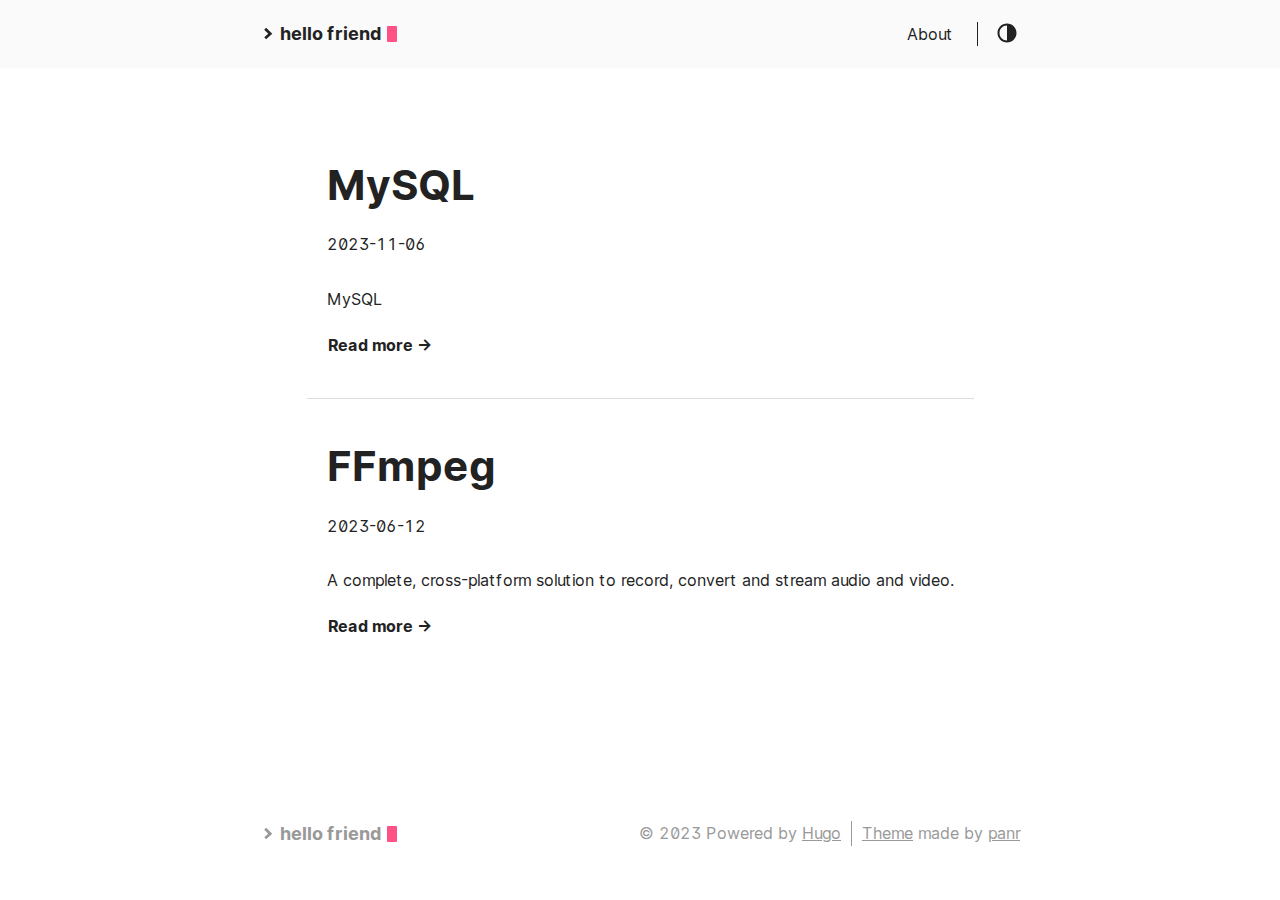
<file: index.html>
<!doctype html><html lang=en>
<head>
<meta name=generator content="Hugo 0.92.2">
<title>
Time Flies
</title>
<meta charset=utf-8>
<meta name=viewport content="width=device-width,initial-scale=1">
<meta name=description content>
<meta name=keywords content>
<meta name=robots content="noodp">
<link rel=canonical href=https://blog.kinton.cloud/>
<link rel=stylesheet href=/css/style.css>
<link rel=stylesheet href=https://blog.kinton.cloud/style.css>
<link rel=apple-touch-icon-precomposed sizes=144x144 href=https://blog.kinton.cloud/img/apple-touch-icon-144-precomposed.png>
<link rel="shortcut icon" href=https://blog.kinton.cloud/img/favicon.png>
<link href=/fonts/Inter-Italic.woff2 rel=preload type=font/woff2 as=font crossorigin>
<link href=/fonts/Inter-Regular.woff2 rel=preload type=font/woff2 as=font crossorigin>
<link href=/fonts/Inter-Medium.woff2 rel=preload type=font/woff2 as=font crossorigin>
<link href=/fonts/Inter-MediumItalic.woff2 rel=preload type=font/woff2 as=font crossorigin>
<link href=/fonts/Inter-Bold.woff2 rel=preload type=font/woff2 as=font crossorigin>
<link href=/fonts/Inter-BoldItalic.woff2 rel=preload type=font/woff2 as=font crossorigin>
<link href=/fonts/LXGWNeoZhiSongCHS.woff2 rel=preload type=font/woff2 as=font crossorigin>
<meta name=twitter:card content="summary">
<meta name=twitter:title content="Time Flies">
<meta name=twitter:description content>
<meta property="og:title" content="Time Flies">
<meta property="og:description" content>
<meta property="og:type" content="website">
<meta property="og:url" content="https://blog.kinton.cloud/">
<link rel=alternate type=application/rss+xml href=/index.xml title="Time Flies">
<link rel=stylesheet href=https://cdn.plyr.io/3.7.8/plyr.css>
</head>
<body>
<div class=container>
<header class=header>
<span class=header__inner>
<a href=https://blog.kinton.cloud class=logo style=text-decoration:none>
<span class=logo__mark><svg xmlns="http://www.w3.org/2000/svg" class="greater-icon" viewBox="0 0 44 44"><path fill="none" d="M15 8l14.729 14.382L15 35.367"/></svg>
</span>
<span class=logo__text>hello friend</span>
<span class=logo__cursor></span>
</a>
<span class=header__right>
<nav class=menu>
<ul class="menu__inner menu__inner--desktop">
<li><a href=/about/>About</a></li>
</ul>
<ul class="menu__inner menu__inner--mobile">
<li><a href=/about/>About</a></li>
</ul>
</nav>
<span class=menu-trigger><svg xmlns="http://www.w3.org/2000/svg" viewBox="0 0 24 24"><path d="M0 0h24v24H0z" fill="none"/><path d="M3 18h18v-2H3v2zm0-5h18v-2H3v2zm0-7v2h18V6H3z"/></svg>
</span>
<span class=theme-toggle><svg class="theme-toggler" width="24" height="24" viewBox="0 0 48 48" fill="none" xmlns="http://www.w3.org/2000/svg"><path d="M22 41c10.4934.0 19-8.5066 19-19C41 11.5066 32.4934 3 22 3 11.5066 3 3 11.5066 3 22s8.5066 19 19 19zM7 22C7 13.7157 13.7157 7 22 7V37C13.7157 37 7 30.2843 7 22z"/></svg>
</span>
</span>
</span>
</header>
<div class=content>
<div class=posts>
<article class="post on-list">
<h1 class=post-title><a href=https://blog.kinton.cloud/posts/mysql/>MySQL</a></h1>
<div class=post-meta>
<time class=post-date>
2023-11-06
</time>
</div>
<div class=post-content>
MySQL
</div>
<div><a class="read-more button" href=/posts/mysql/>Read more →</a></div>
</article>
<article class="post on-list">
<h1 class=post-title><a href=https://blog.kinton.cloud/posts/ffmpeg/>FFmpeg</a></h1>
<div class=post-meta>
<time class=post-date>
2023-06-12
</time>
</div>
<div class=post-content>
A complete, cross-platform solution to record, convert and stream audio and video.
</div>
<div><a class="read-more button" href=/posts/ffmpeg/>Read more →</a></div>
</article>
<div class=pagination>
<div class=pagination__buttons>
</div>
</div>
</div>
</div>
<footer class=footer>
<div class=footer__inner>
<a href=https://blog.kinton.cloud class=logo style=text-decoration:none>
<span class=logo__mark><svg xmlns="http://www.w3.org/2000/svg" class="greater-icon" viewBox="0 0 44 44"><path fill="none" d="M15 8l14.729 14.382L15 35.367"/></svg>
</span>
<span class=logo__text>hello friend</span>
<span class=logo__cursor></span>
</a>
<div class=copyright>
<span>© 2023 Powered by <a href=https://gohugo.io target=_blank rel=noopener>Hugo</a></span>
<span><a href=https://github.com/panr/hugo-theme-hello-friend target=_blank>Theme</a> made by <a href=https://github.com/panr target=_blank>panr</a></span>
</div>
</div>
</footer>
<script type=text/javascript src=/bundle.min.js></script>
<script src=https://cdn.plyr.io/3.7.8/plyr.js></script>
<script>const player=Plyr.setup('.js-player')</script>
</div>
</body>
</html>
</file>
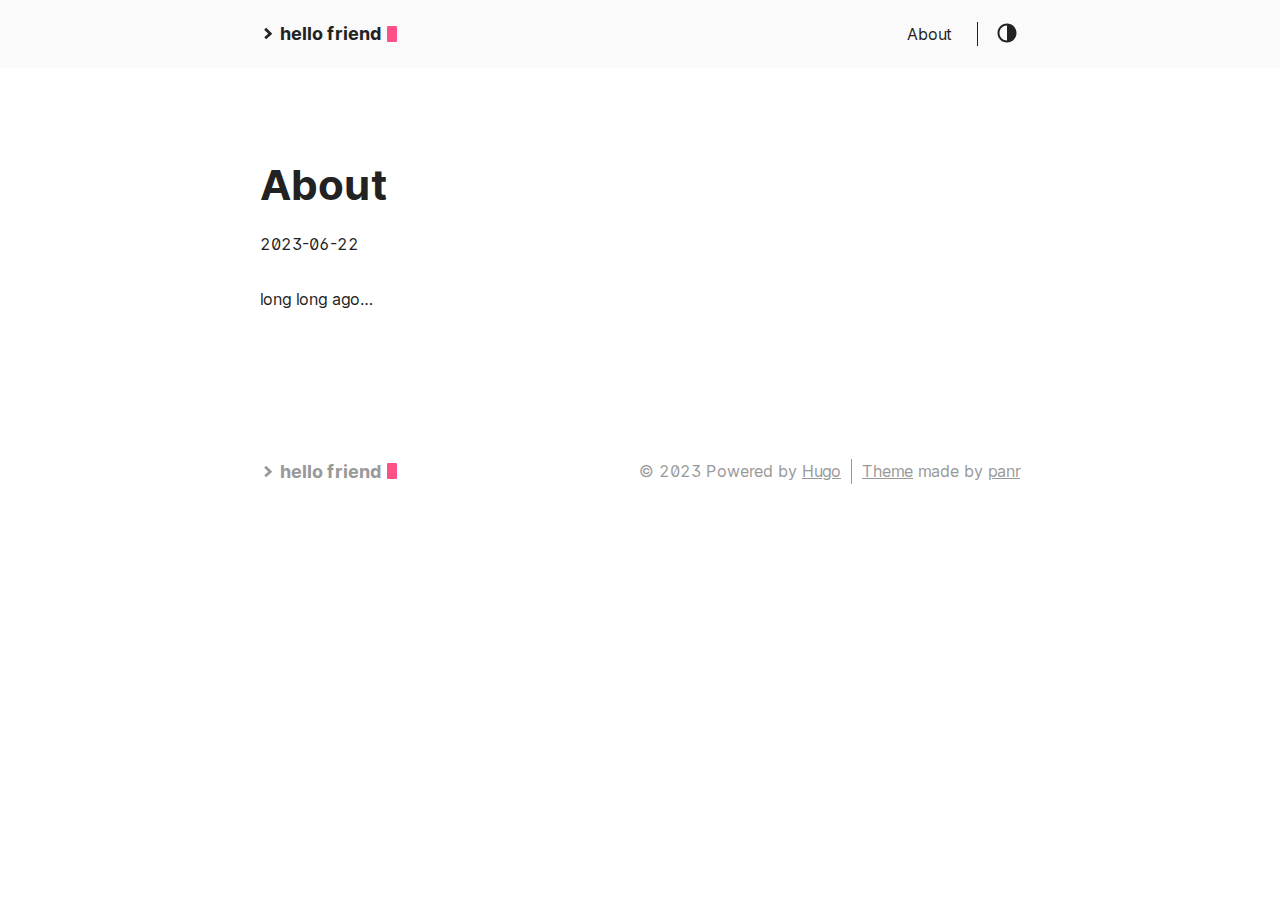
<file: about/index.html>
<!doctype html><html lang=en>
<head>
<title>
About ::
Time Flies
</title>
<meta charset=utf-8>
<meta name=viewport content="width=device-width,initial-scale=1">
<meta name=description content="long long ago&amp;hellip;">
<meta name=keywords content>
<meta name=robots content="noodp">
<link rel=canonical href=https://blog.kinton.cloud/about/>
<link rel=stylesheet href=/css/style.css>
<link rel=stylesheet href=https://blog.kinton.cloud/style.css>
<link rel=apple-touch-icon-precomposed sizes=144x144 href=https://blog.kinton.cloud/img/apple-touch-icon-144-precomposed.png>
<link rel="shortcut icon" href=https://blog.kinton.cloud/img/favicon.png>
<link href=/fonts/Inter-Italic.woff2 rel=preload type=font/woff2 as=font crossorigin>
<link href=/fonts/Inter-Regular.woff2 rel=preload type=font/woff2 as=font crossorigin>
<link href=/fonts/Inter-Medium.woff2 rel=preload type=font/woff2 as=font crossorigin>
<link href=/fonts/Inter-MediumItalic.woff2 rel=preload type=font/woff2 as=font crossorigin>
<link href=/fonts/Inter-Bold.woff2 rel=preload type=font/woff2 as=font crossorigin>
<link href=/fonts/Inter-BoldItalic.woff2 rel=preload type=font/woff2 as=font crossorigin>
<link href=/fonts/LXGWNeoZhiSongCHS.woff2 rel=preload type=font/woff2 as=font crossorigin>
<meta name=twitter:card content="summary">
<meta name=twitter:title content="About">
<meta name=twitter:description content="long long ago&mldr;">
<meta property="og:title" content="About">
<meta property="og:description" content="long long ago&mldr;">
<meta property="og:type" content="article">
<meta property="og:url" content="https://blog.kinton.cloud/about/"><meta property="article:section" content>
<meta property="article:published_time" content="2023-06-22T02:15:30+08:00">
<meta property="article:modified_time" content="2023-06-22T02:15:30+08:00">
<link rel=stylesheet href=https://cdn.plyr.io/3.7.8/plyr.css>
</head>
<body>
<div class=container>
<header class=header>
<span class=header__inner>
<a href=https://blog.kinton.cloud class=logo style=text-decoration:none>
<span class=logo__mark><svg xmlns="http://www.w3.org/2000/svg" class="greater-icon" viewBox="0 0 44 44"><path fill="none" d="M15 8l14.729 14.382L15 35.367"/></svg>
</span>
<span class=logo__text>hello friend</span>
<span class=logo__cursor></span>
</a>
<span class=header__right>
<nav class=menu>
<ul class="menu__inner menu__inner--desktop">
<li><a href=/about/>About</a></li>
</ul>
<ul class="menu__inner menu__inner--mobile">
<li><a href=/about/>About</a></li>
</ul>
</nav>
<span class=menu-trigger><svg xmlns="http://www.w3.org/2000/svg" viewBox="0 0 24 24"><path d="M0 0h24v24H0z" fill="none"/><path d="M3 18h18v-2H3v2zm0-5h18v-2H3v2zm0-7v2h18V6H3z"/></svg>
</span>
<span class=theme-toggle><svg class="theme-toggler" width="24" height="24" viewBox="0 0 48 48" fill="none" xmlns="http://www.w3.org/2000/svg"><path d="M22 41c10.4934.0 19-8.5066 19-19C41 11.5066 32.4934 3 22 3 11.5066 3 3 11.5066 3 22s8.5066 19 19 19zM7 22C7 13.7157 13.7157 7 22 7V37C13.7157 37 7 30.2843 7 22z"/></svg>
</span>
</span>
</span>
</header>
<div class=content>
<article class=post>
<h1 class=post-title>About</h1>
<div class=post-meta>
<time class=post-date>
2023-06-22
</time>
</div>
<div class=post-content>
<p>long long ago&mldr;</p>
</div>
</article>
</div>
<footer class=footer>
<div class=footer__inner>
<a href=https://blog.kinton.cloud class=logo style=text-decoration:none>
<span class=logo__mark><svg xmlns="http://www.w3.org/2000/svg" class="greater-icon" viewBox="0 0 44 44"><path fill="none" d="M15 8l14.729 14.382L15 35.367"/></svg>
</span>
<span class=logo__text>hello friend</span>
<span class=logo__cursor></span>
</a>
<div class=copyright>
<span>© 2023 Powered by <a href=https://gohugo.io target=_blank rel=noopener>Hugo</a></span>
<span><a href=https://github.com/panr/hugo-theme-hello-friend target=_blank>Theme</a> made by <a href=https://github.com/panr target=_blank>panr</a></span>
</div>
</div>
</footer>
<script type=text/javascript src=/bundle.min.js></script>
<script src=https://cdn.plyr.io/3.7.8/plyr.js></script>
<script>const player=Plyr.setup('.js-player')</script>
</div>
</body>
</html>
</file>
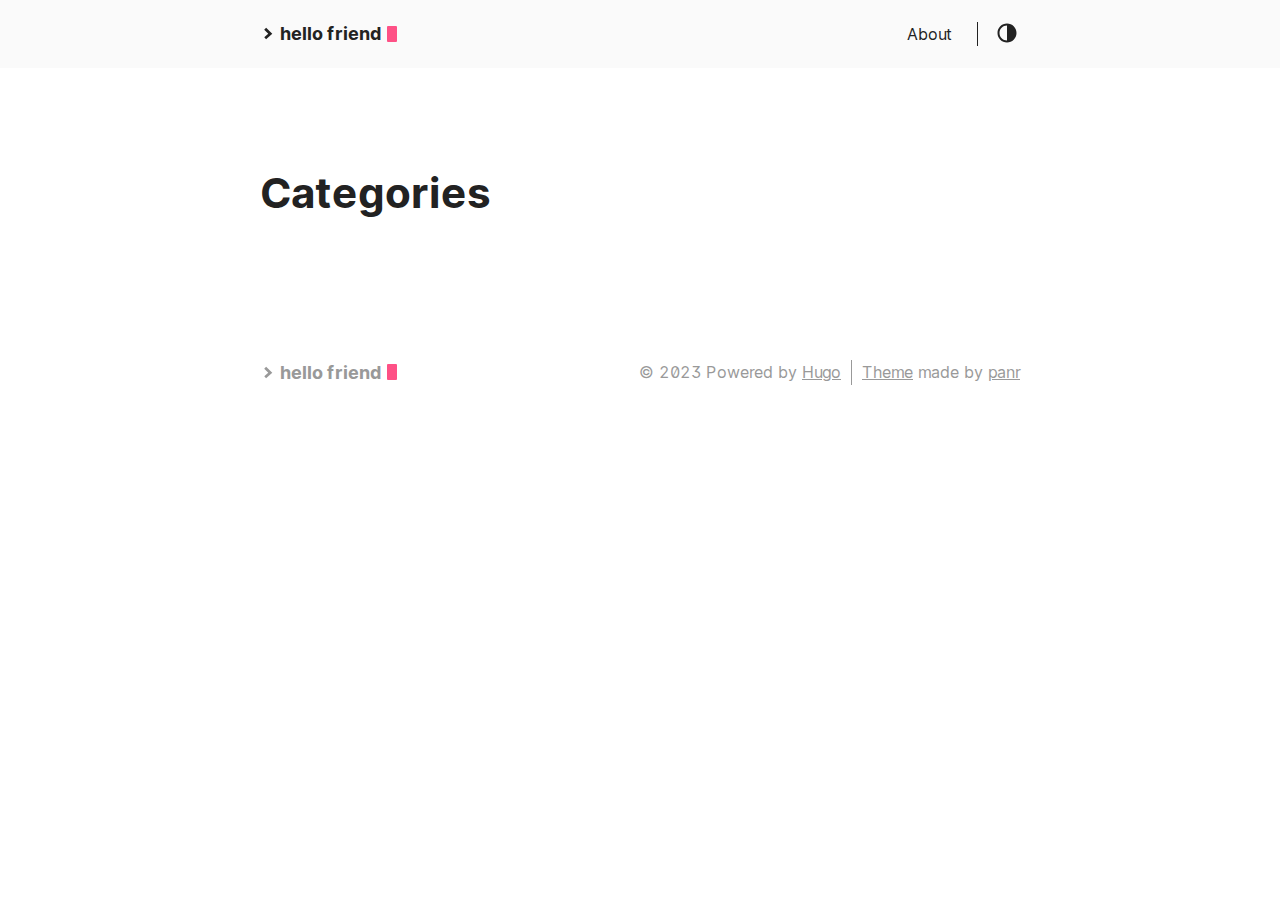
<file: categories/index.html>
<!doctype html><html lang=en>
<head>
<title>
Categories ::
Time Flies
</title>
<meta charset=utf-8>
<meta name=viewport content="width=device-width,initial-scale=1">
<meta name=description content>
<meta name=keywords content>
<meta name=robots content="noodp">
<link rel=canonical href=https://blog.kinton.cloud/categories/>
<link rel=stylesheet href=/css/style.css>
<link rel=stylesheet href=https://blog.kinton.cloud/style.css>
<link rel=apple-touch-icon-precomposed sizes=144x144 href=https://blog.kinton.cloud/img/apple-touch-icon-144-precomposed.png>
<link rel="shortcut icon" href=https://blog.kinton.cloud/img/favicon.png>
<link href=/fonts/Inter-Italic.woff2 rel=preload type=font/woff2 as=font crossorigin>
<link href=/fonts/Inter-Regular.woff2 rel=preload type=font/woff2 as=font crossorigin>
<link href=/fonts/Inter-Medium.woff2 rel=preload type=font/woff2 as=font crossorigin>
<link href=/fonts/Inter-MediumItalic.woff2 rel=preload type=font/woff2 as=font crossorigin>
<link href=/fonts/Inter-Bold.woff2 rel=preload type=font/woff2 as=font crossorigin>
<link href=/fonts/Inter-BoldItalic.woff2 rel=preload type=font/woff2 as=font crossorigin>
<link href=/fonts/LXGWNeoZhiSongCHS.woff2 rel=preload type=font/woff2 as=font crossorigin>
<meta name=twitter:card content="summary">
<meta name=twitter:title content="Categories">
<meta name=twitter:description content>
<meta property="og:title" content="Categories">
<meta property="og:description" content>
<meta property="og:type" content="website">
<meta property="og:url" content="https://blog.kinton.cloud/categories/">
<link rel=alternate type=application/rss+xml href=/categories/index.xml title="Time Flies">
<link rel=stylesheet href=https://cdn.plyr.io/3.7.8/plyr.css>
</head>
<body>
<div class=container>
<header class=header>
<span class=header__inner>
<a href=https://blog.kinton.cloud class=logo style=text-decoration:none>
<span class=logo__mark><svg xmlns="http://www.w3.org/2000/svg" class="greater-icon" viewBox="0 0 44 44"><path fill="none" d="M15 8l14.729 14.382L15 35.367"/></svg>
</span>
<span class=logo__text>hello friend</span>
<span class=logo__cursor></span>
</a>
<span class=header__right>
<nav class=menu>
<ul class="menu__inner menu__inner--desktop">
<li><a href=/about/>About</a></li>
</ul>
<ul class="menu__inner menu__inner--mobile">
<li><a href=/about/>About</a></li>
</ul>
</nav>
<span class=menu-trigger><svg xmlns="http://www.w3.org/2000/svg" viewBox="0 0 24 24"><path d="M0 0h24v24H0z" fill="none"/><path d="M3 18h18v-2H3v2zm0-5h18v-2H3v2zm0-7v2h18V6H3z"/></svg>
</span>
<span class=theme-toggle><svg class="theme-toggler" width="24" height="24" viewBox="0 0 48 48" fill="none" xmlns="http://www.w3.org/2000/svg"><path d="M22 41c10.4934.0 19-8.5066 19-19C41 11.5066 32.4934 3 22 3 11.5066 3 3 11.5066 3 22s8.5066 19 19 19zM7 22C7 13.7157 13.7157 7 22 7V37C13.7157 37 7 30.2843 7 22z"/></svg>
</span>
</span>
</span>
</header>
<div class=content>
<div class=terms>
<h1>Categories</h1>
<ul class=terms__list>
</ul>
</div>
</div>
<footer class=footer>
<div class=footer__inner>
<a href=https://blog.kinton.cloud class=logo style=text-decoration:none>
<span class=logo__mark><svg xmlns="http://www.w3.org/2000/svg" class="greater-icon" viewBox="0 0 44 44"><path fill="none" d="M15 8l14.729 14.382L15 35.367"/></svg>
</span>
<span class=logo__text>hello friend</span>
<span class=logo__cursor></span>
</a>
<div class=copyright>
<span>© 2023 Powered by <a href=https://gohugo.io target=_blank rel=noopener>Hugo</a></span>
<span><a href=https://github.com/panr/hugo-theme-hello-friend target=_blank>Theme</a> made by <a href=https://github.com/panr target=_blank>panr</a></span>
</div>
</div>
</footer>
<script type=text/javascript src=/bundle.min.js></script>
<script src=https://cdn.plyr.io/3.7.8/plyr.js></script>
<script>const player=Plyr.setup('.js-player')</script>
</div>
</body>
</html>
</file>
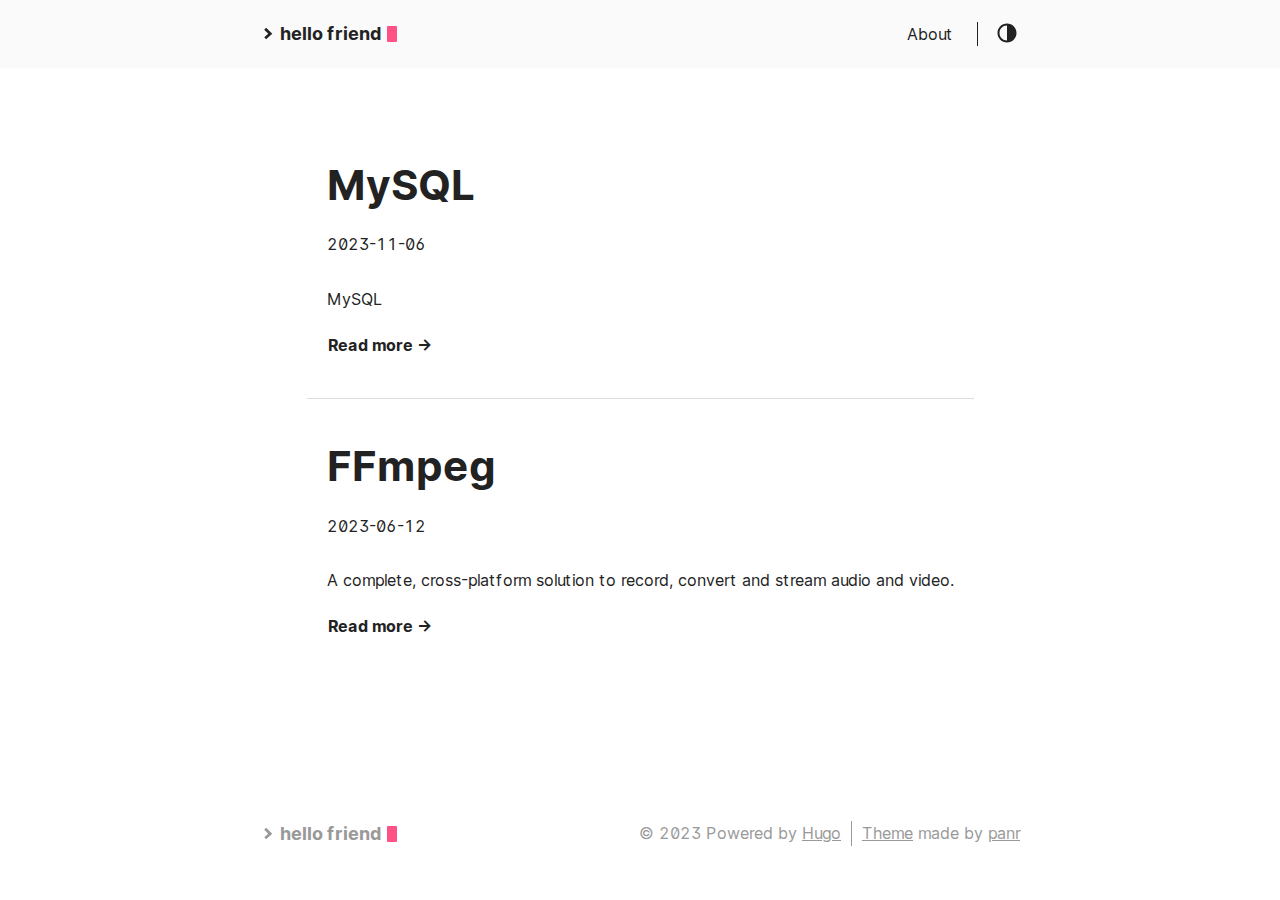
<file: posts/index.html>
<!doctype html><html lang=en>
<head>
<title>
Posts ::
Time Flies
</title>
<meta charset=utf-8>
<meta name=viewport content="width=device-width,initial-scale=1">
<meta name=description content>
<meta name=keywords content>
<meta name=robots content="noodp">
<link rel=canonical href=https://blog.kinton.cloud/posts/>
<link rel=stylesheet href=/css/style.css>
<link rel=stylesheet href=https://blog.kinton.cloud/style.css>
<link rel=apple-touch-icon-precomposed sizes=144x144 href=https://blog.kinton.cloud/img/apple-touch-icon-144-precomposed.png>
<link rel="shortcut icon" href=https://blog.kinton.cloud/img/favicon.png>
<link href=/fonts/Inter-Italic.woff2 rel=preload type=font/woff2 as=font crossorigin>
<link href=/fonts/Inter-Regular.woff2 rel=preload type=font/woff2 as=font crossorigin>
<link href=/fonts/Inter-Medium.woff2 rel=preload type=font/woff2 as=font crossorigin>
<link href=/fonts/Inter-MediumItalic.woff2 rel=preload type=font/woff2 as=font crossorigin>
<link href=/fonts/Inter-Bold.woff2 rel=preload type=font/woff2 as=font crossorigin>
<link href=/fonts/Inter-BoldItalic.woff2 rel=preload type=font/woff2 as=font crossorigin>
<link href=/fonts/LXGWNeoZhiSongCHS.woff2 rel=preload type=font/woff2 as=font crossorigin>
<meta name=twitter:card content="summary">
<meta name=twitter:title content="Posts">
<meta name=twitter:description content>
<meta property="og:title" content="Posts">
<meta property="og:description" content>
<meta property="og:type" content="website">
<meta property="og:url" content="https://blog.kinton.cloud/posts/">
<link rel=alternate type=application/rss+xml href=/posts/index.xml title="Time Flies">
<link rel=stylesheet href=https://cdn.plyr.io/3.7.8/plyr.css>
</head>
<body>
<div class=container>
<header class=header>
<span class=header__inner>
<a href=https://blog.kinton.cloud class=logo style=text-decoration:none>
<span class=logo__mark><svg xmlns="http://www.w3.org/2000/svg" class="greater-icon" viewBox="0 0 44 44"><path fill="none" d="M15 8l14.729 14.382L15 35.367"/></svg>
</span>
<span class=logo__text>hello friend</span>
<span class=logo__cursor></span>
</a>
<span class=header__right>
<nav class=menu>
<ul class="menu__inner menu__inner--desktop">
<li><a href=/about/>About</a></li>
</ul>
<ul class="menu__inner menu__inner--mobile">
<li><a href=/about/>About</a></li>
</ul>
</nav>
<span class=menu-trigger><svg xmlns="http://www.w3.org/2000/svg" viewBox="0 0 24 24"><path d="M0 0h24v24H0z" fill="none"/><path d="M3 18h18v-2H3v2zm0-5h18v-2H3v2zm0-7v2h18V6H3z"/></svg>
</span>
<span class=theme-toggle><svg class="theme-toggler" width="24" height="24" viewBox="0 0 48 48" fill="none" xmlns="http://www.w3.org/2000/svg"><path d="M22 41c10.4934.0 19-8.5066 19-19C41 11.5066 32.4934 3 22 3 11.5066 3 3 11.5066 3 22s8.5066 19 19 19zM7 22C7 13.7157 13.7157 7 22 7V37C13.7157 37 7 30.2843 7 22z"/></svg>
</span>
</span>
</span>
</header>
<div class=content>
<div class=posts>
<article class="post on-list">
<h1 class=post-title><a href=https://blog.kinton.cloud/posts/mysql/>MySQL</a></h1>
<div class=post-meta>
<time class=post-date>
2023-11-06
</time>
</div>
<div class=post-content>
MySQL
</div>
<div>
<a class="read-more button" href=/posts/mysql/>Read more →</a>
</div>
</article>
<article class="post on-list">
<h1 class=post-title><a href=https://blog.kinton.cloud/posts/ffmpeg/>FFmpeg</a></h1>
<div class=post-meta>
<time class=post-date>
2023-06-12
</time>
</div>
<div class=post-content>
A complete, cross-platform solution to record, convert and stream audio and video.
</div>
<div>
<a class="read-more button" href=/posts/ffmpeg/>Read more →</a>
</div>
</article>
<div class=pagination>
<div class=pagination__buttons>
</div>
</div>
</div>
</div>
<footer class=footer>
<div class=footer__inner>
<a href=https://blog.kinton.cloud class=logo style=text-decoration:none>
<span class=logo__mark><svg xmlns="http://www.w3.org/2000/svg" class="greater-icon" viewBox="0 0 44 44"><path fill="none" d="M15 8l14.729 14.382L15 35.367"/></svg>
</span>
<span class=logo__text>hello friend</span>
<span class=logo__cursor></span>
</a>
<div class=copyright>
<span>© 2023 Powered by <a href=https://gohugo.io target=_blank rel=noopener>Hugo</a></span>
<span><a href=https://github.com/panr/hugo-theme-hello-friend target=_blank>Theme</a> made by <a href=https://github.com/panr target=_blank>panr</a></span>
</div>
</div>
</footer>
<script type=text/javascript src=/bundle.min.js></script>
<script src=https://cdn.plyr.io/3.7.8/plyr.js></script>
<script>const player=Plyr.setup('.js-player')</script>
</div>
</body>
</html>
</file>
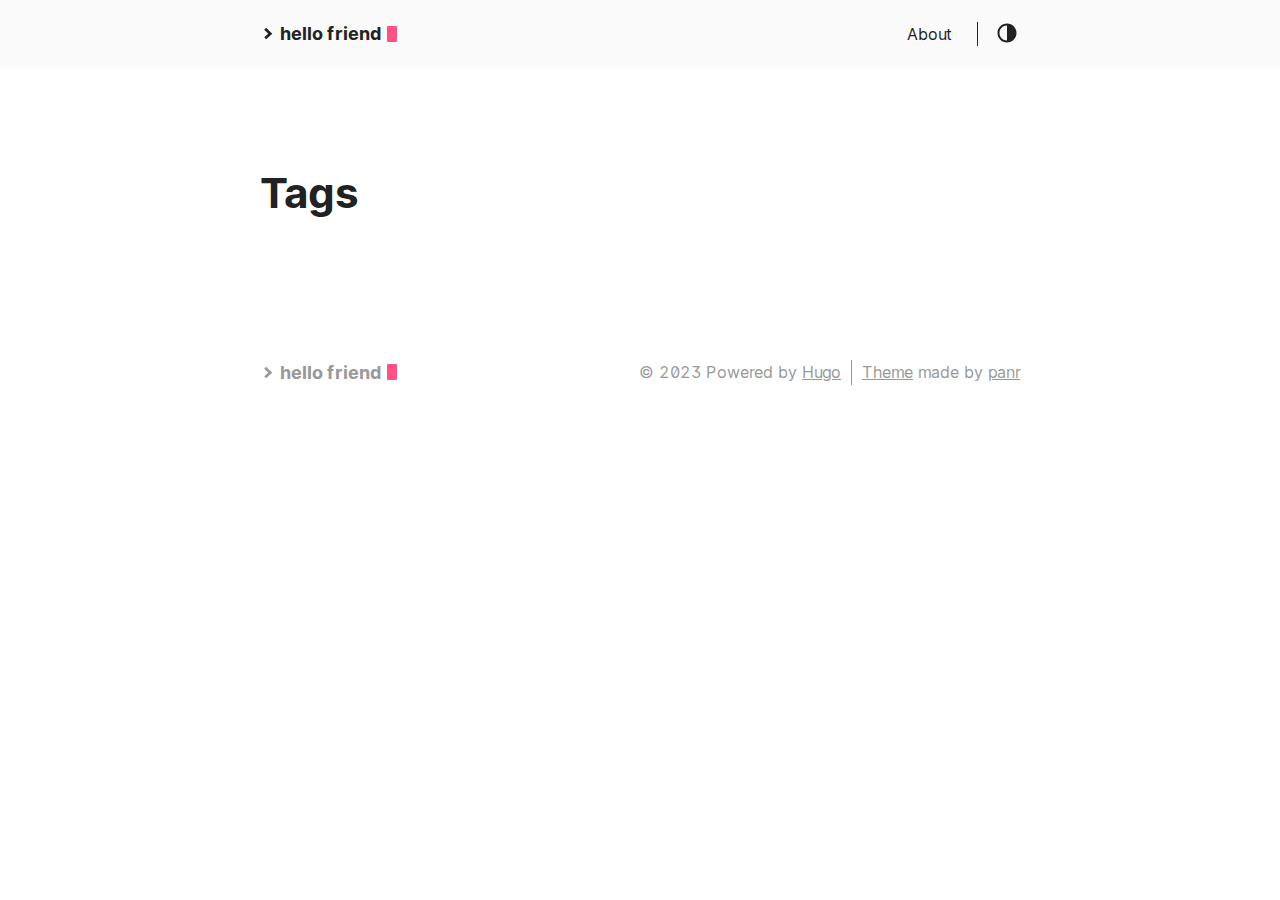
<file: tags/index.html>
<!doctype html><html lang=en>
<head>
<title>
Tags ::
Time Flies
</title>
<meta charset=utf-8>
<meta name=viewport content="width=device-width,initial-scale=1">
<meta name=description content>
<meta name=keywords content>
<meta name=robots content="noodp">
<link rel=canonical href=https://blog.kinton.cloud/tags/>
<link rel=stylesheet href=/css/style.css>
<link rel=stylesheet href=https://blog.kinton.cloud/style.css>
<link rel=apple-touch-icon-precomposed sizes=144x144 href=https://blog.kinton.cloud/img/apple-touch-icon-144-precomposed.png>
<link rel="shortcut icon" href=https://blog.kinton.cloud/img/favicon.png>
<link href=/fonts/Inter-Italic.woff2 rel=preload type=font/woff2 as=font crossorigin>
<link href=/fonts/Inter-Regular.woff2 rel=preload type=font/woff2 as=font crossorigin>
<link href=/fonts/Inter-Medium.woff2 rel=preload type=font/woff2 as=font crossorigin>
<link href=/fonts/Inter-MediumItalic.woff2 rel=preload type=font/woff2 as=font crossorigin>
<link href=/fonts/Inter-Bold.woff2 rel=preload type=font/woff2 as=font crossorigin>
<link href=/fonts/Inter-BoldItalic.woff2 rel=preload type=font/woff2 as=font crossorigin>
<link href=/fonts/LXGWNeoZhiSongCHS.woff2 rel=preload type=font/woff2 as=font crossorigin>
<meta name=twitter:card content="summary">
<meta name=twitter:title content="Tags">
<meta name=twitter:description content>
<meta property="og:title" content="Tags">
<meta property="og:description" content>
<meta property="og:type" content="website">
<meta property="og:url" content="https://blog.kinton.cloud/tags/">
<link rel=alternate type=application/rss+xml href=/tags/index.xml title="Time Flies">
<link rel=stylesheet href=https://cdn.plyr.io/3.7.8/plyr.css>
</head>
<body>
<div class=container>
<header class=header>
<span class=header__inner>
<a href=https://blog.kinton.cloud class=logo style=text-decoration:none>
<span class=logo__mark><svg xmlns="http://www.w3.org/2000/svg" class="greater-icon" viewBox="0 0 44 44"><path fill="none" d="M15 8l14.729 14.382L15 35.367"/></svg>
</span>
<span class=logo__text>hello friend</span>
<span class=logo__cursor></span>
</a>
<span class=header__right>
<nav class=menu>
<ul class="menu__inner menu__inner--desktop">
<li><a href=/about/>About</a></li>
</ul>
<ul class="menu__inner menu__inner--mobile">
<li><a href=/about/>About</a></li>
</ul>
</nav>
<span class=menu-trigger><svg xmlns="http://www.w3.org/2000/svg" viewBox="0 0 24 24"><path d="M0 0h24v24H0z" fill="none"/><path d="M3 18h18v-2H3v2zm0-5h18v-2H3v2zm0-7v2h18V6H3z"/></svg>
</span>
<span class=theme-toggle><svg class="theme-toggler" width="24" height="24" viewBox="0 0 48 48" fill="none" xmlns="http://www.w3.org/2000/svg"><path d="M22 41c10.4934.0 19-8.5066 19-19C41 11.5066 32.4934 3 22 3 11.5066 3 3 11.5066 3 22s8.5066 19 19 19zM7 22C7 13.7157 13.7157 7 22 7V37C13.7157 37 7 30.2843 7 22z"/></svg>
</span>
</span>
</span>
</header>
<div class=content>
<div class=terms>
<h1>Tags</h1>
<ul class=terms__list>
</ul>
</div>
</div>
<footer class=footer>
<div class=footer__inner>
<a href=https://blog.kinton.cloud class=logo style=text-decoration:none>
<span class=logo__mark><svg xmlns="http://www.w3.org/2000/svg" class="greater-icon" viewBox="0 0 44 44"><path fill="none" d="M15 8l14.729 14.382L15 35.367"/></svg>
</span>
<span class=logo__text>hello friend</span>
<span class=logo__cursor></span>
</a>
<div class=copyright>
<span>© 2023 Powered by <a href=https://gohugo.io target=_blank rel=noopener>Hugo</a></span>
<span><a href=https://github.com/panr/hugo-theme-hello-friend target=_blank>Theme</a> made by <a href=https://github.com/panr target=_blank>panr</a></span>
</div>
</div>
</footer>
<script type=text/javascript src=/bundle.min.js></script>
<script src=https://cdn.plyr.io/3.7.8/plyr.js></script>
<script>const player=Plyr.setup('.js-player')</script>
</div>
</body>
</html>
</file>
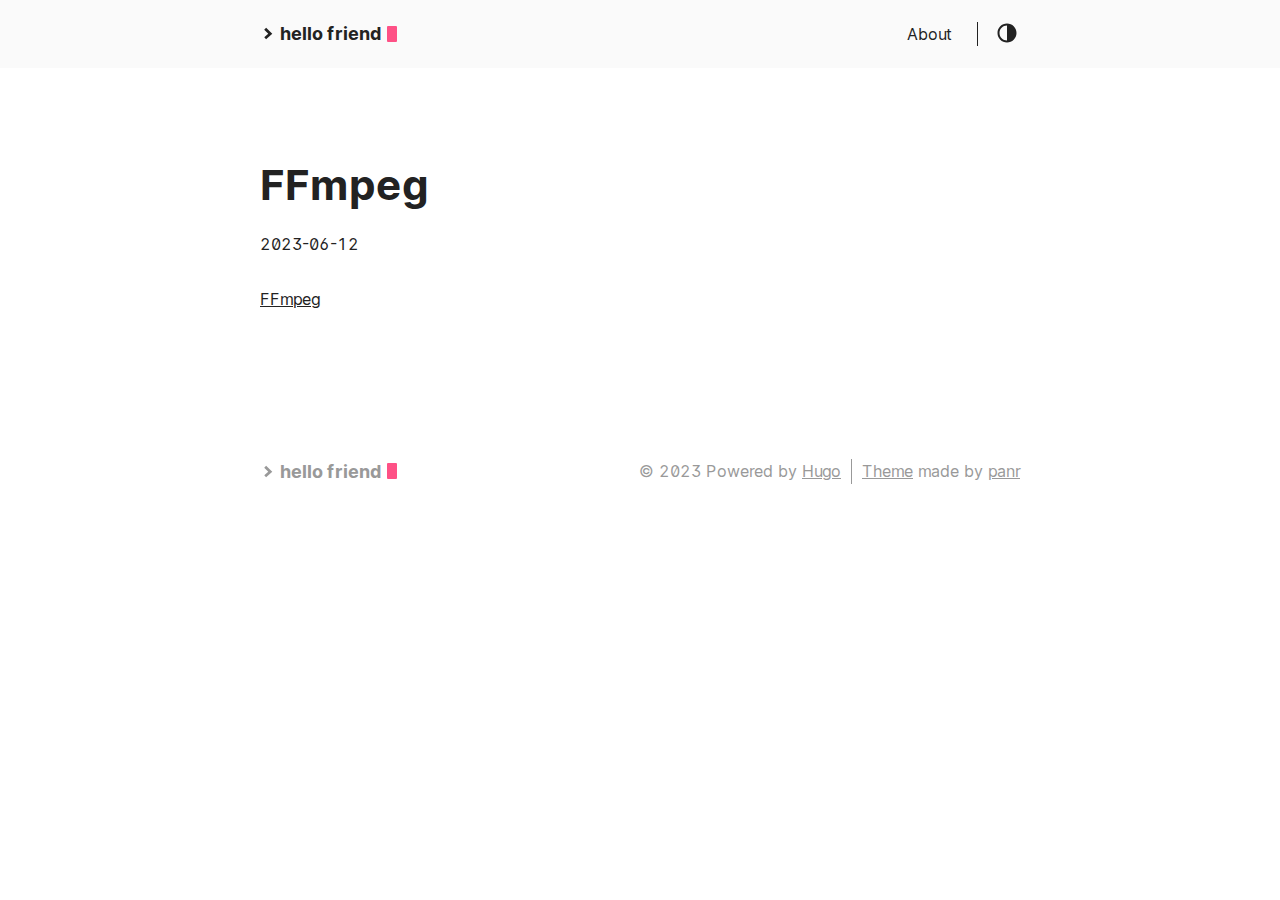
<file: posts/ffmpeg/index.html>
<!doctype html><html lang=en>
<head>
<title>
FFmpeg ::
Time Flies
</title>
<meta charset=utf-8>
<meta name=viewport content="width=device-width,initial-scale=1">
<meta name=description content="FFmpeg">
<meta name=keywords content>
<meta name=robots content="noodp">
<link rel=canonical href=https://blog.kinton.cloud/posts/ffmpeg/>
<link rel=stylesheet href=/css/style.css>
<link rel=stylesheet href=https://blog.kinton.cloud/style.css>
<link rel=apple-touch-icon-precomposed sizes=144x144 href=https://blog.kinton.cloud/img/apple-touch-icon-144-precomposed.png>
<link rel="shortcut icon" href=https://blog.kinton.cloud/img/favicon.png>
<link href=/fonts/Inter-Italic.woff2 rel=preload type=font/woff2 as=font crossorigin>
<link href=/fonts/Inter-Regular.woff2 rel=preload type=font/woff2 as=font crossorigin>
<link href=/fonts/Inter-Medium.woff2 rel=preload type=font/woff2 as=font crossorigin>
<link href=/fonts/Inter-MediumItalic.woff2 rel=preload type=font/woff2 as=font crossorigin>
<link href=/fonts/Inter-Bold.woff2 rel=preload type=font/woff2 as=font crossorigin>
<link href=/fonts/Inter-BoldItalic.woff2 rel=preload type=font/woff2 as=font crossorigin>
<link href=/fonts/LXGWNeoZhiSongCHS.woff2 rel=preload type=font/woff2 as=font crossorigin>
<meta name=twitter:card content="summary">
<meta name=twitter:title content="FFmpeg">
<meta name=twitter:description content="A complete, cross-platform solution to record, convert and stream audio and video.">
<meta property="og:title" content="FFmpeg">
<meta property="og:description" content="A complete, cross-platform solution to record, convert and stream audio and video.">
<meta property="og:type" content="article">
<meta property="og:url" content="https://blog.kinton.cloud/posts/ffmpeg/"><meta property="article:section" content="posts">
<meta property="article:published_time" content="2023-06-12T17:08:46+08:00">
<meta property="article:modified_time" content="2023-06-12T17:08:46+08:00">
<link rel=stylesheet href=https://cdn.plyr.io/3.7.8/plyr.css>
</head>
<body>
<div class=container>
<header class=header>
<span class=header__inner>
<a href=https://blog.kinton.cloud class=logo style=text-decoration:none>
<span class=logo__mark><svg xmlns="http://www.w3.org/2000/svg" class="greater-icon" viewBox="0 0 44 44"><path fill="none" d="M15 8l14.729 14.382L15 35.367"/></svg>
</span>
<span class=logo__text>hello friend</span>
<span class=logo__cursor></span>
</a>
<span class=header__right>
<nav class=menu>
<ul class="menu__inner menu__inner--desktop">
<li><a href=/about/>About</a></li>
</ul>
<ul class="menu__inner menu__inner--mobile">
<li><a href=/about/>About</a></li>
</ul>
</nav>
<span class=menu-trigger><svg xmlns="http://www.w3.org/2000/svg" viewBox="0 0 24 24"><path d="M0 0h24v24H0z" fill="none"/><path d="M3 18h18v-2H3v2zm0-5h18v-2H3v2zm0-7v2h18V6H3z"/></svg>
</span>
<span class=theme-toggle><svg class="theme-toggler" width="24" height="24" viewBox="0 0 48 48" fill="none" xmlns="http://www.w3.org/2000/svg"><path d="M22 41c10.4934.0 19-8.5066 19-19C41 11.5066 32.4934 3 22 3 11.5066 3 3 11.5066 3 22s8.5066 19 19 19zM7 22C7 13.7157 13.7157 7 22 7V37C13.7157 37 7 30.2843 7 22z"/></svg>
</span>
</span>
</span>
</header>
<div class=content>
<article class=post>
<h1 class=post-title>FFmpeg</h1>
<div class=post-meta>
<time class=post-date>
2023-06-12
</time>
</div>
<div class=post-content>
<p><a href=https://ffmpeg.org/>FFmpeg</a></p>
</div>
</article>
</div>
<footer class=footer>
<div class=footer__inner>
<a href=https://blog.kinton.cloud class=logo style=text-decoration:none>
<span class=logo__mark><svg xmlns="http://www.w3.org/2000/svg" class="greater-icon" viewBox="0 0 44 44"><path fill="none" d="M15 8l14.729 14.382L15 35.367"/></svg>
</span>
<span class=logo__text>hello friend</span>
<span class=logo__cursor></span>
</a>
<div class=copyright>
<span>© 2023 Powered by <a href=https://gohugo.io target=_blank rel=noopener>Hugo</a></span>
<span><a href=https://github.com/panr/hugo-theme-hello-friend target=_blank>Theme</a> made by <a href=https://github.com/panr target=_blank>panr</a></span>
</div>
</div>
</footer>
<script type=text/javascript src=/bundle.min.js></script>
<script src=https://cdn.plyr.io/3.7.8/plyr.js></script>
<script>const player=Plyr.setup('.js-player')</script>
</div>
</body>
</html>
</file>
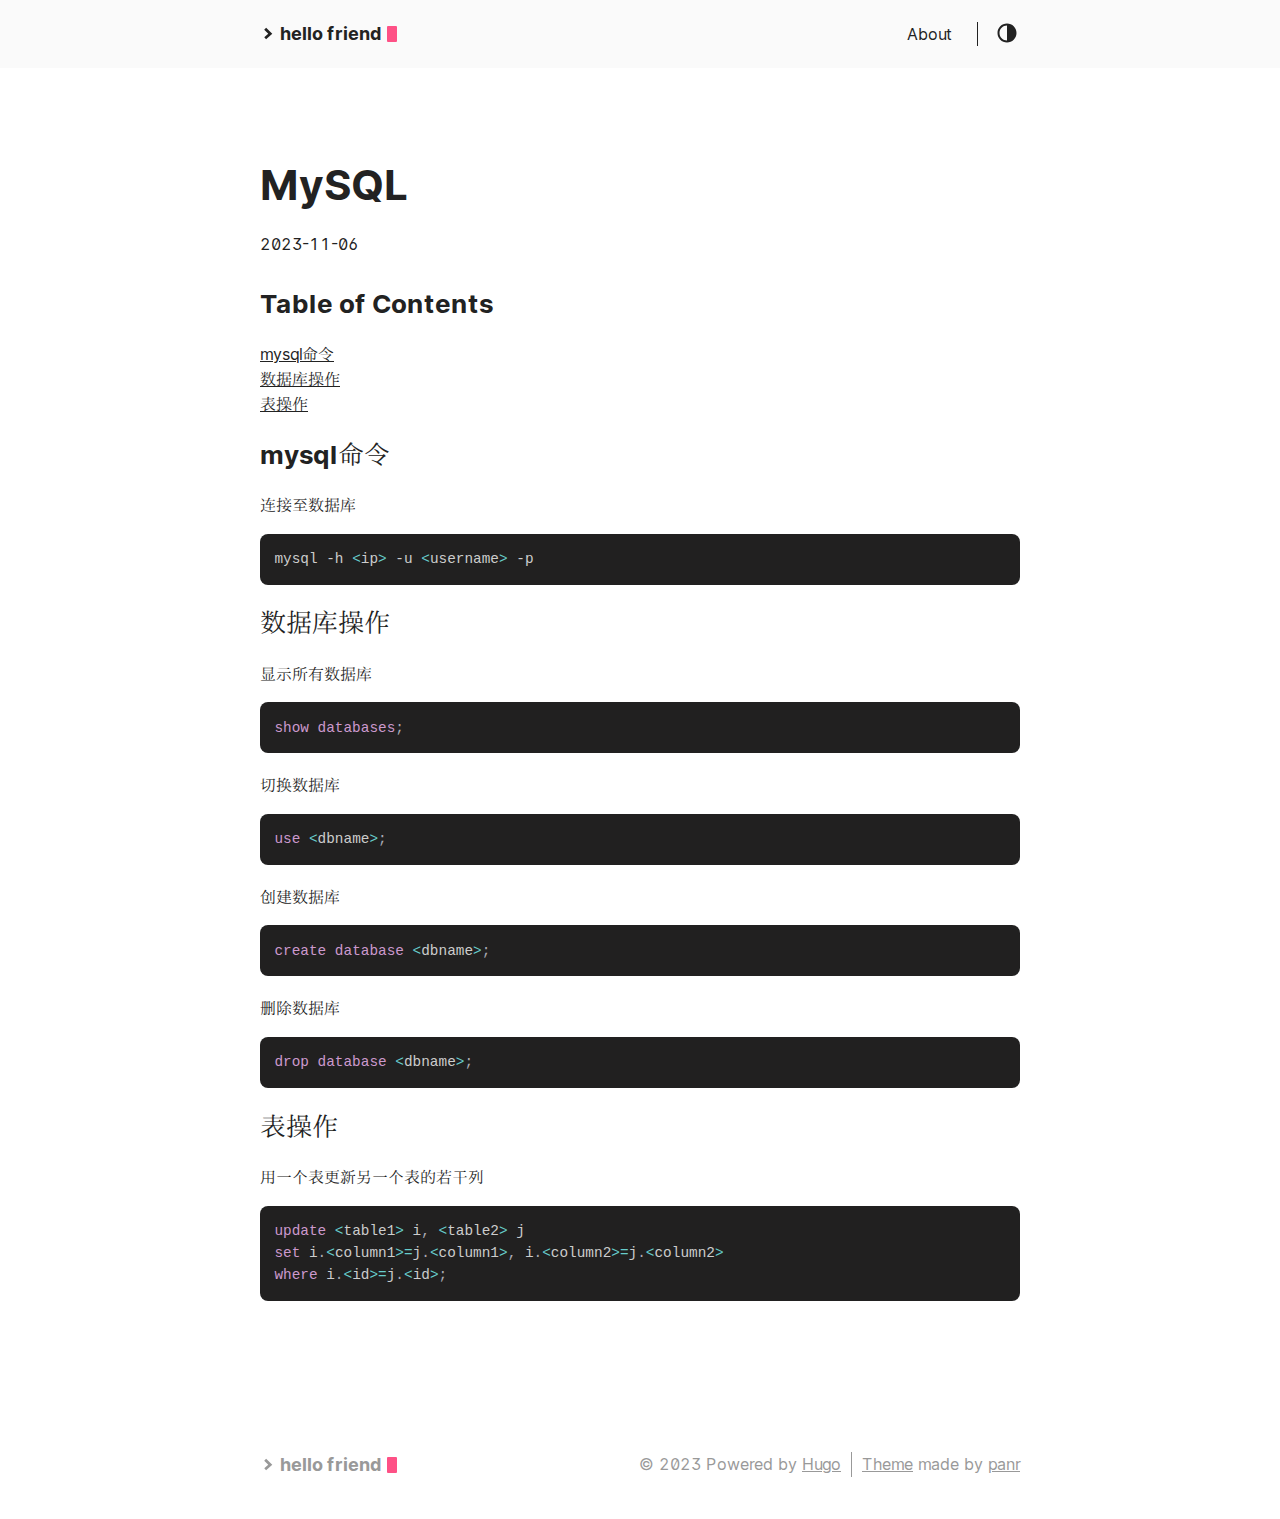
<file: posts/mysql/index.html>
<!doctype html><html lang=en>
<head>
<title>
MySQL ::
Time Flies
</title>
<meta charset=utf-8>
<meta name=viewport content="width=device-width,initial-scale=1">
<meta name=description content="mysql命令 #  连接至数据库
mysql -h &amp;lt;ip&amp;gt; -u &amp;lt;username&amp;gt; -p 数据库操作 #  显示所有数据库
show databases; 切换数据库
use &amp;lt;dbname&amp;gt;; 创建数据库
create database &amp;lt;dbname&amp;gt;; 删除数据库
drop database &amp;lt;dbname&amp;gt;; 表操作 #  用一个表更新另一个表的若干列
update &amp;lt;table1&amp;gt; i, &amp;lt;table2&amp;gt; j set i.&amp;lt;column1&amp;gt;=j.&amp;lt;column1&amp;gt;, i.&amp;lt;column2&amp;gt;=j.&amp;lt;column2&amp;gt; where i.&amp;lt;id&amp;gt;=j.&amp;lt;id&amp;gt;; ">
<meta name=keywords content>
<meta name=robots content="noodp">
<link rel=canonical href=https://blog.kinton.cloud/posts/mysql/>
<link rel=stylesheet href=/css/style.css>
<link rel=stylesheet href=https://blog.kinton.cloud/style.css>
<link rel=apple-touch-icon-precomposed sizes=144x144 href=https://blog.kinton.cloud/img/apple-touch-icon-144-precomposed.png>
<link rel="shortcut icon" href=https://blog.kinton.cloud/img/favicon.png>
<link href=/fonts/Inter-Italic.woff2 rel=preload type=font/woff2 as=font crossorigin>
<link href=/fonts/Inter-Regular.woff2 rel=preload type=font/woff2 as=font crossorigin>
<link href=/fonts/Inter-Medium.woff2 rel=preload type=font/woff2 as=font crossorigin>
<link href=/fonts/Inter-MediumItalic.woff2 rel=preload type=font/woff2 as=font crossorigin>
<link href=/fonts/Inter-Bold.woff2 rel=preload type=font/woff2 as=font crossorigin>
<link href=/fonts/Inter-BoldItalic.woff2 rel=preload type=font/woff2 as=font crossorigin>
<link href=/fonts/LXGWNeoZhiSongCHS.woff2 rel=preload type=font/woff2 as=font crossorigin>
<meta name=twitter:card content="summary">
<meta name=twitter:title content="MySQL">
<meta name=twitter:description content="MySQL">
<meta property="og:title" content="MySQL">
<meta property="og:description" content="MySQL">
<meta property="og:type" content="article">
<meta property="og:url" content="https://blog.kinton.cloud/posts/mysql/"><meta property="article:section" content="posts">
<meta property="article:published_time" content="2023-11-06T15:10:02+08:00">
<meta property="article:modified_time" content="2023-11-06T15:10:02+08:00">
<link rel=stylesheet href=https://cdn.plyr.io/3.7.8/plyr.css>
</head>
<body>
<div class=container>
<header class=header>
<span class=header__inner>
<a href=https://blog.kinton.cloud class=logo style=text-decoration:none>
<span class=logo__mark><svg xmlns="http://www.w3.org/2000/svg" class="greater-icon" viewBox="0 0 44 44"><path fill="none" d="M15 8l14.729 14.382L15 35.367"/></svg>
</span>
<span class=logo__text>hello friend</span>
<span class=logo__cursor></span>
</a>
<span class=header__right>
<nav class=menu>
<ul class="menu__inner menu__inner--desktop">
<li><a href=/about/>About</a></li>
</ul>
<ul class="menu__inner menu__inner--mobile">
<li><a href=/about/>About</a></li>
</ul>
</nav>
<span class=menu-trigger><svg xmlns="http://www.w3.org/2000/svg" viewBox="0 0 24 24"><path d="M0 0h24v24H0z" fill="none"/><path d="M3 18h18v-2H3v2zm0-5h18v-2H3v2zm0-7v2h18V6H3z"/></svg>
</span>
<span class=theme-toggle><svg class="theme-toggler" width="24" height="24" viewBox="0 0 48 48" fill="none" xmlns="http://www.w3.org/2000/svg"><path d="M22 41c10.4934.0 19-8.5066 19-19C41 11.5066 32.4934 3 22 3 11.5066 3 3 11.5066 3 22s8.5066 19 19 19zM7 22C7 13.7157 13.7157 7 22 7V37C13.7157 37 7 30.2843 7 22z"/></svg>
</span>
</span>
</span>
</header>
<div class=content>
<article class=post>
<h1 class=post-title>MySQL</h1>
<div class=post-meta>
<time class=post-date>
2023-11-06
</time>
</div>
<div class=post-content>
<h2>Table of Contents</h2>
<aside class=table-of-contents><nav id=TableOfContents>
<ul>
<li><a href=#mysql命令>mysql命令</a></li>
<li><a href=#数据库操作>数据库操作</a></li>
<li><a href=#表操作>表操作</a></li>
</ul>
</nav></aside>
<h2 id=mysql命令>
mysql命令
<a href=#mysql%e5%91%bd%e4%bb%a4 class=h-anchor aria-hidden=true>#</a>
</h2>
<p>连接至数据库</p>
<div class=highlight><pre tabindex=0 style=color:#f8f8f2;background-color:#272822;-moz-tab-size:4;-o-tab-size:4;tab-size:4><code class=language-bash data-lang=bash>mysql -h &lt;ip&gt; -u &lt;username&gt; -p
</code></pre></div><h2 id=数据库操作>
数据库操作
<a href=#%e6%95%b0%e6%8d%ae%e5%ba%93%e6%93%8d%e4%bd%9c class=h-anchor aria-hidden=true>#</a>
</h2>
<p>显示所有数据库</p>
<div class=highlight><pre tabindex=0 style=color:#f8f8f2;background-color:#272822;-moz-tab-size:4;-o-tab-size:4;tab-size:4><code class=language-sql data-lang=sql><span style=color:#66d9ef>show</span> databases;
</code></pre></div><p>切换数据库</p>
<div class=highlight><pre tabindex=0 style=color:#f8f8f2;background-color:#272822;-moz-tab-size:4;-o-tab-size:4;tab-size:4><code class=language-sql data-lang=sql>use <span style=color:#f92672>&lt;</span>dbname<span style=color:#f92672>&gt;</span>;
</code></pre></div><p>创建数据库</p>
<div class=highlight><pre tabindex=0 style=color:#f8f8f2;background-color:#272822;-moz-tab-size:4;-o-tab-size:4;tab-size:4><code class=language-sql data-lang=sql><span style=color:#66d9ef>create</span> <span style=color:#66d9ef>database</span> <span style=color:#f92672>&lt;</span>dbname<span style=color:#f92672>&gt;</span>;
</code></pre></div><p>删除数据库</p>
<div class=highlight><pre tabindex=0 style=color:#f8f8f2;background-color:#272822;-moz-tab-size:4;-o-tab-size:4;tab-size:4><code class=language-sql data-lang=sql><span style=color:#66d9ef>drop</span> <span style=color:#66d9ef>database</span> <span style=color:#f92672>&lt;</span>dbname<span style=color:#f92672>&gt;</span>;
</code></pre></div><h2 id=表操作>
表操作
<a href=#%e8%a1%a8%e6%93%8d%e4%bd%9c class=h-anchor aria-hidden=true>#</a>
</h2>
<p>用一个表更新另一个表的若干列</p>
<div class=highlight><pre tabindex=0 style=color:#f8f8f2;background-color:#272822;-moz-tab-size:4;-o-tab-size:4;tab-size:4><code class=language-sql data-lang=sql><span style=color:#66d9ef>update</span> <span style=color:#f92672>&lt;</span>table1<span style=color:#f92672>&gt;</span> i, <span style=color:#f92672>&lt;</span>table2<span style=color:#f92672>&gt;</span> j
<span style=color:#66d9ef>set</span> i.<span style=color:#f92672>&lt;</span>column1<span style=color:#f92672>&gt;=</span>j.<span style=color:#f92672>&lt;</span>column1<span style=color:#f92672>&gt;</span>, i.<span style=color:#f92672>&lt;</span>column2<span style=color:#f92672>&gt;=</span>j.<span style=color:#f92672>&lt;</span>column2<span style=color:#f92672>&gt;</span>
<span style=color:#66d9ef>where</span> i.<span style=color:#f92672>&lt;</span>id<span style=color:#f92672>&gt;=</span>j.<span style=color:#f92672>&lt;</span>id<span style=color:#f92672>&gt;</span>;
</code></pre></div>
</div>
</article>
</div>
<footer class=footer>
<div class=footer__inner>
<a href=https://blog.kinton.cloud class=logo style=text-decoration:none>
<span class=logo__mark><svg xmlns="http://www.w3.org/2000/svg" class="greater-icon" viewBox="0 0 44 44"><path fill="none" d="M15 8l14.729 14.382L15 35.367"/></svg>
</span>
<span class=logo__text>hello friend</span>
<span class=logo__cursor></span>
</a>
<div class=copyright>
<span>© 2023 Powered by <a href=https://gohugo.io target=_blank rel=noopener>Hugo</a></span>
<span><a href=https://github.com/panr/hugo-theme-hello-friend target=_blank>Theme</a> made by <a href=https://github.com/panr target=_blank>panr</a></span>
</div>
</div>
</footer>
<script type=text/javascript src=/bundle.min.js></script>
<script src=https://cdn.plyr.io/3.7.8/plyr.js></script>
<script>const player=Plyr.setup('.js-player')</script>
</div>
</body>
</html>
</file>
